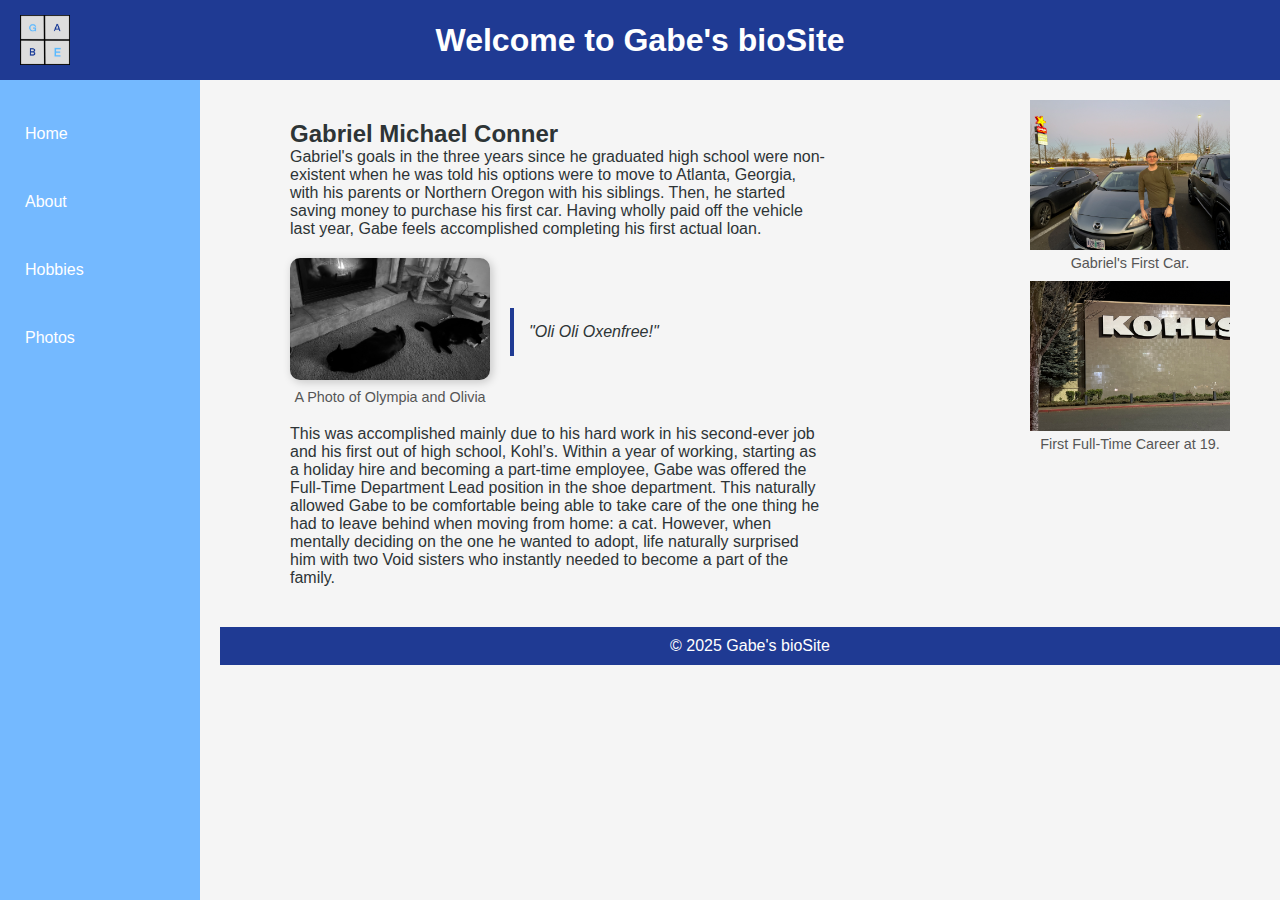
<file: index.html>
<!-- Kyle Marlia-Conner -->
<!-- 02/09/2025 -->
<!-- Assignment 7.2 -->

<!DOCTYPE html>
<html lang="en">

<head>
  <meta charset="UTF-8">
  <meta name="viewport" content="width=device-width, initial-scale=1.0">
  <title>Gabe's bioSite</title>
  <link rel="stylesheet" href="styles.css">
</head>

<body>
  <header>
    <img src="images/Logo/Logo.jpg" alt="Logo" class="logo">
    <h1>Welcome to Gabe's bioSite</h1>
  </header>
  <nav>
    <ul>
      <li><a href="index.html">Home</a></li>
      <li><a href="about.html">About</a></li>
      <li><a href="hobbies.html">Hobbies</a></li>
      <li><a href="photos.html">Photos</a></li>
    </ul>
  </nav>
  <div class="content-container">
    <main>
      <h2>Gabriel Michael Conner</h2>
      <p>
        Gabriel's goals in the three years since he graduated high school were non-existent when he was told his options were to move to Atlanta, Georgia, with his parents or Northern Oregon with his siblings. Then, he started saving money to purchase his first car. Having wholly paid off the vehicle last year, Gabe feels accomplished completing his first actual loan. 
      </p>

      <section class="quote-section">
        <figure>
          <img src="images/Achievements/GabeCats.jpg" alt="A Photo of Olympia and Olivia" class="quote-image">
          <figcaption>A Photo of Olympia and Olivia</figcaption>
        </figure>
        <blockquote class="quote-text">
          "Oli Oli Oxenfree!"
        </blockquote>
      </section>
  
      <p>
        This was accomplished mainly due to his hard work in his second-ever job and his first out of high school, Kohl’s. Within a year of working, starting as a holiday hire and becoming a part-time employee, Gabe was offered the Full-Time Department Lead position in the shoe department. This naturally allowed Gabe to be comfortable being able to take care of the one thing he had to leave behind when moving from home: a cat. However, when mentally deciding on the one he wanted to adopt, life naturally surprised him with two Void sisters who instantly needed to become a part of the family.
      </p>
    </main>
    <aside class="side-images">
      <figure>
        <img src="images/Achievements/GabeCar.jpg" alt="Gabriel's First Car.">
        <figcaption>Gabriel's First Car.</figcaption>
      </figure>
      <figure>
        <img src="images/Achievements/GabeJob.jpg" alt="First Full-Time Career at 19.">
        <figcaption>First Full-Time Career at 19.</figcaption>
      </figure>
    </aside>
  </div>
  <footer>
    <p>&copy; 2025 Gabe's bioSite</p>
  </footer>
</body>

</html>
</file>
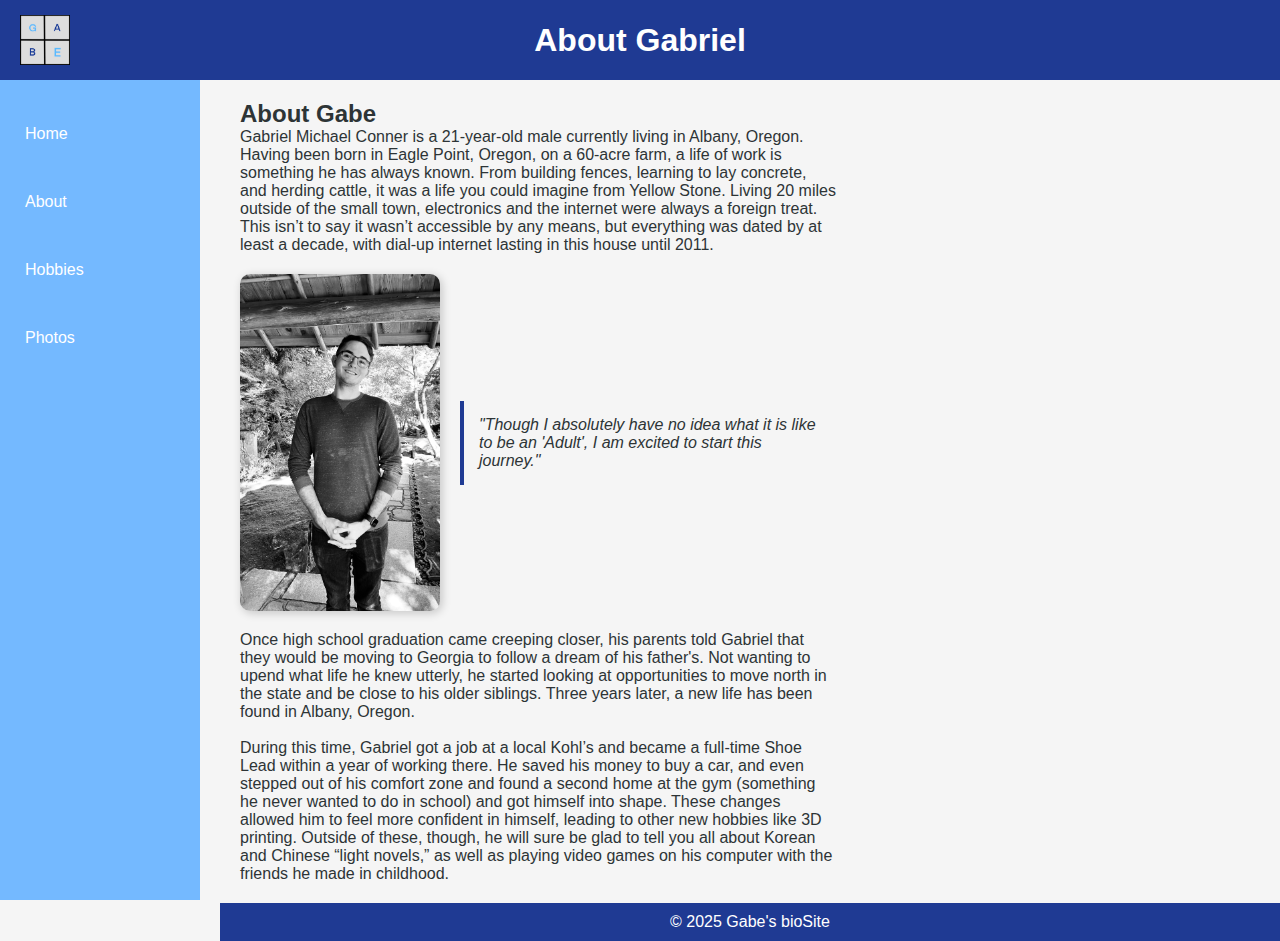
<file: about.html>
<!-- Kyle Marlia-Conner -->
<!-- 02/09/2025 -->
<!-- Assignment 7.2 -->

<!DOCTYPE html>
<html lang="en">

<head>
    <meta charset="UTF-8">
    <meta name="viewport" content="width=device-width, initial-scale=1.0">
    <title>Gabe's bioSite</title>
    <link rel="stylesheet" href="styles.css">
</head>

<body>
    <header>
        <img src="images/Logo/Logo.jpg" alt="Logo" class="logo">
        <h1>About Gabriel</h1>
    </header>
    <nav>
        <ul>
            <li><a href="index.html">Home</a></li>
            <li><a href="about.html">About</a></li>
            <li><a href="hobbies.html">Hobbies</a></li>
            <li><a href="photos.html">Photos</a></li>
        </ul>
    </nav>
    <main>
        <h2>About Gabe</h2>
        <p>Gabriel Michael Conner is a 21-year-old male currently living in Albany, Oregon. Having been born in Eagle Point, Oregon, on a 60-acre farm, a life of work is something he has always known. From building fences, learning to lay concrete, and herding cattle, it was a life you could imagine from Yellow Stone. Living 20 miles outside of the small town, electronics and the internet were always a foreign treat. This isn’t to say it wasn’t accessible by any means, but everything was dated by at least a decade, with dial-up internet lasting in this house until 2011.</p>
        <div class="quote-section">
            <img src="images/Portrait/GabePortrait.jpg" alt="Descriptive Alt Text" class="quote-image">
            <blockquote class="quote-text">
                "Though I absolutely have no idea what it is like to be an 'Adult', I am excited to start this journey."
            </blockquote>
        </div>    
        <p>Once high school graduation came creeping closer, his parents told Gabriel that they would be moving to Georgia to follow a dream of his father's. Not wanting to upend what life he knew utterly, he started looking at opportunities to move north in the state and be close to his older siblings. Three years later, a new life has been found in Albany, Oregon.</p>
        <br>
        <p>During this time, Gabriel got a job at a local Kohl’s and became a full-time Shoe Lead within a year of working there. He saved his money to buy a car, and even stepped out of his comfort zone and found a second home at the gym (something he never wanted to do in school) and got himself into shape. These changes allowed him to feel more confident in himself, leading to other new hobbies like 3D printing. Outside of these, though, he will sure be glad to tell you all about Korean and Chinese “light novels,” as well as playing video games on his computer with the friends he made in childhood. </p>
    </main>
    <footer>
        <p>&copy; 2025 Gabe's bioSite</p>
    </footer>
</body>

</html>
</file>
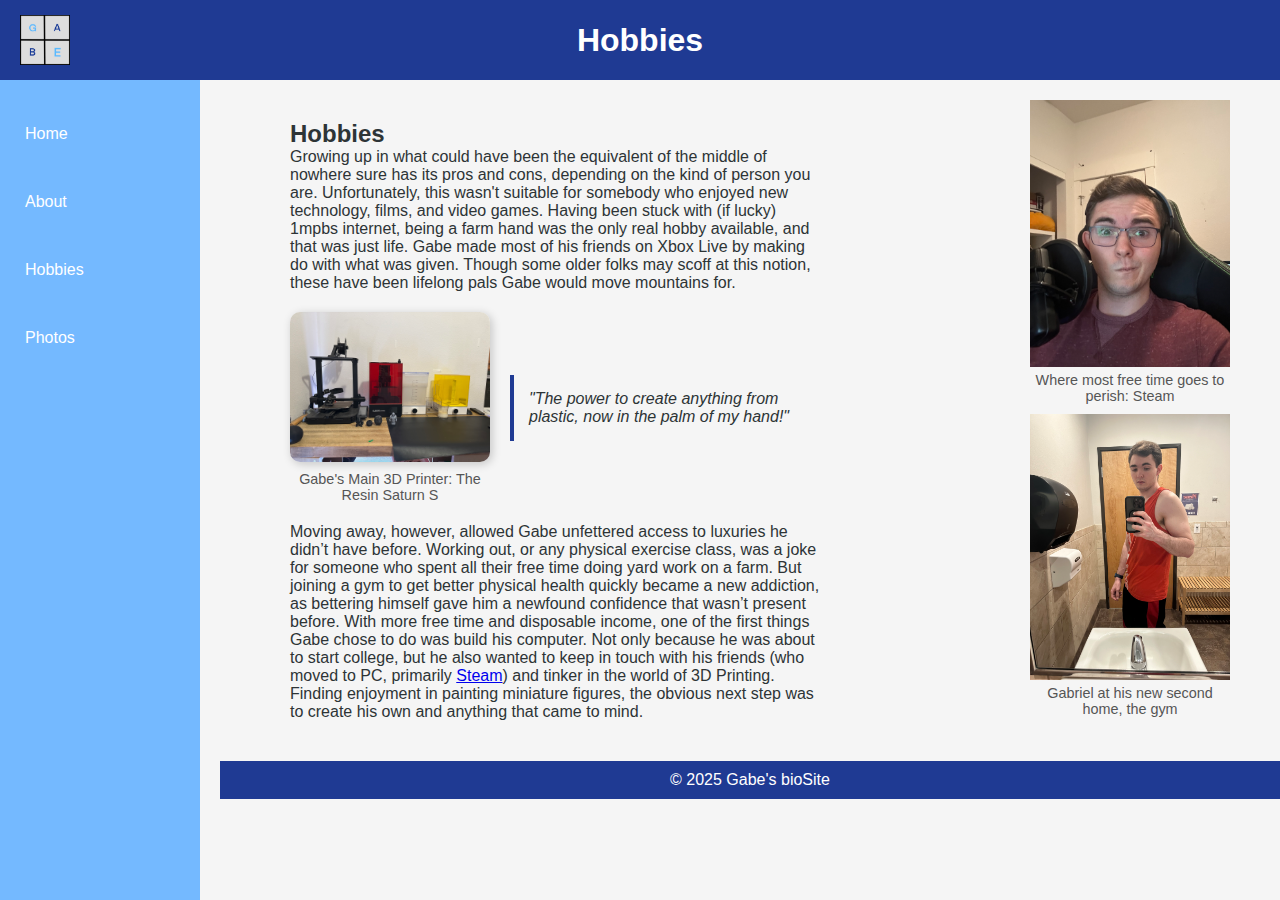
<file: hobbies.html>
<!-- Kyle Marlia-Conner -->
<!-- 02/09/2025 -->
<!-- Assignment 7.2 -->

<!DOCTYPE html>
<html lang="en">

<head>
  <meta charset="UTF-8">
  <meta name="viewport" content="width=device-width, initial-scale=1.0">
  <title>Gabe's bioSite - Hobbies</title>
  <link rel="stylesheet" href="styles.css">
</head>

<body>
  <header>
    <img src="images/Logo/Logo.jpg" alt="Logo" class="logo">
    <h1>Hobbies</h1>
  </header>
  <nav>
    <ul>
      <li><a href="index.html">Home</a></li>
      <li><a href="about.html">About</a></li>
      <li><a href="hobbies.html">Hobbies</a></li>
      <li><a href="photos.html">Photos</a></li>
    </ul>
  </nav>
  <div class="content-container">
    <main>
      <h2>Hobbies</h2>
      <p>
        Growing up in what could have been the equivalent of the middle of nowhere sure has its pros and cons, depending on the kind of person you are. Unfortunately, this wasn't suitable for somebody who enjoyed new technology, films, and video games. Having been stuck with (if lucky) 1mpbs internet, being a farm hand was the only real hobby available, and that was just life. Gabe made most of his friends on Xbox Live by making do with what was given. Though some older folks may scoff at this notion, these have been lifelong pals Gabe would move mountains for.
      </p>

      <div class="quote-section">
        <figure>
          <img src="images/Hobbies/Gabe3D.jpg" alt="Gabe's Main 3D Printer: The Resin Saturn S" class="quote-image">
          <figcaption>Gabe's Main 3D Printer: The Resin Saturn S</figcaption>
        </figure>
        <blockquote class="quote-text">
          "The power to create anything from plastic, now in the palm of my hand!"
        </blockquote>
    </div>

      <p>
        Moving away, however, allowed Gabe unfettered access to luxuries he didn’t have before. Working out, or any physical exercise class, was a joke for someone who spent all their free time doing yard work on a farm. But joining a gym to get better physical health quickly became a new addiction, as bettering himself gave him a newfound confidence that wasn’t present before. With more free time and disposable income, one of the first things Gabe chose to do was build his computer. Not only because he was about to start college, but he also wanted to keep in touch with his friends (who moved to PC, primarily  <a href="https://steamcommunity.com/profiles/76561198265331198/" target="_blank">Steam</a>) and tinker in the world of 3D Printing. Finding enjoyment in painting miniature figures, the obvious next step was to create his own and anything that came to mind.
      </p>
    </main>

    <aside class="side-images">
      <figure>
        <img src="images/Hobbies/GabePC.jpg" alt="Where most free time goes to perish: Steam">
        <figcaption>Where most free time goes to perish: Steam</figcaption>
      </figure>
      <figure>
        <img src="images/Hobbies/GabeGym.jpg" alt="Gabriel at his new second home, the gym">
        <figcaption>Gabriel at his new second home, the gym</figcaption>
      </figure>
    </aside>
  </div>
  <footer>
    <p>&copy; 2025 Gabe's bioSite</p>
  </footer>
</body>

</html>
</file>
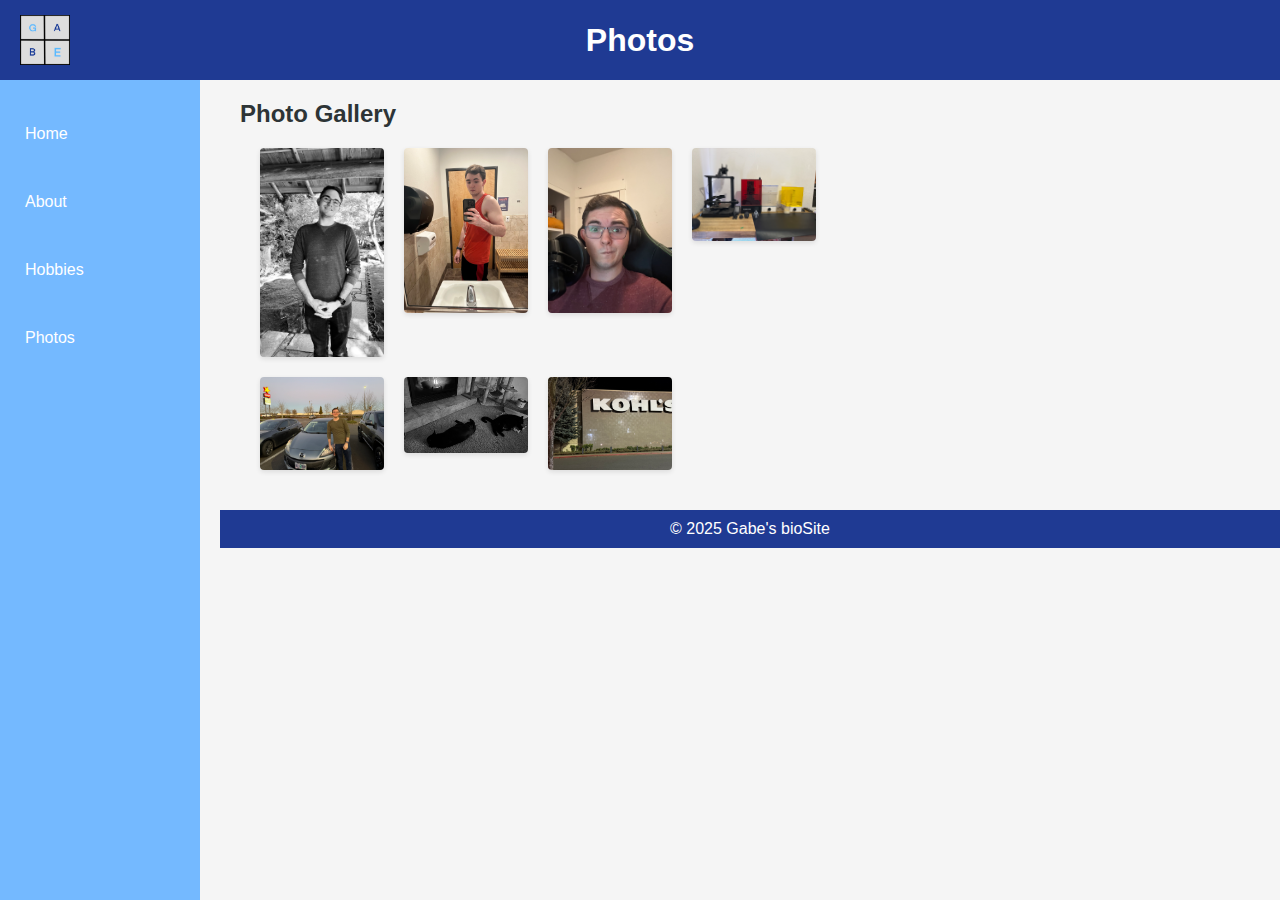
<file: photos.html>
<!-- Kyle Marlia-Conner -->
<!-- 02/09/2025 -->
<!-- Assignment 7.2 -->

<!DOCTYPE html>
<html lang="en">

<head>
    <meta charset="UTF-8">
    <meta name="viewport" content="width=device-width, initial-scale=1.0">
    <title>Photos - Gabe's bioSite</title>
    <link rel="stylesheet" href="styles.css">
</head>

<body>
    <header>
        <img src="images/Logo/Logo.jpg" alt="Logo" class="logo">  
        <h1>Photos</h1>
    </header>
    <nav>
        <ul>
            <li><a href="index.html">Home</a></li>
            <li><a href="about.html">About</a></li>
            <li><a href="hobbies.html">Hobbies</a></li>
            <li><a href="photos.html">Photos</a></li>
        </ul>
    </nav>
    <main>
        <h2>Photo Gallery</h2>
        <section class="gallery">
            <img src="images/Portrait/GabePortrait.jpg" alt="Portrait of Gabriel">
            <img src="images/Hobbies/GabeGym.jpg" alt="Gabriel at his new second home, the gym">
            <img src="images/Hobbies/GabePC.jpg" alt="Where most free time goes to perish">
            <img src="images/Hobbies/Gabe3D.jpg" alt="Gabe's Main 3D Printer: The Resin Saturn S">
            <img src="images/Achievements/GabeCar.jpg" alt="Gabe's first car!">
            <img src="images/Achievements/GabeCats.jpg" alt="The two voids of Gabes life">
            <img src="images/Achievements/GabeJob.jpg" alt="First Full-Time job!">
        </section>
    </main>
    <footer>
        <p>&copy; 2025 Gabe's bioSite</p>
    </footer>
</body>

</html>
</file>
<file: styles.css>
/* Kyle Marlia-Conner */
/* 02/09/2025 */
/* Assignment 7.2 */

* {
    margin: 0;
    padding: 0;
    box-sizing: border-box;
}

body {
    font-family: 'Open Sans', sans-serif;
    background-color: #F5F5F5;
    color: #2D3436;
    margin: 0;
    margin-left: 220px;
    margin-top: 80px;
    padding: 0;
}

header {
    background-color: #1F3A93;
    color: white;
    width: 100%;
    padding: 20px;
    display: flex;
    align-items: center;
    justify-content: center;
    position: fixed;
    top: 0;
    left: 0;
    height: 80px;
    z-index: 1000;
}

header h1 {
    margin: 0;
    text-align: center;
    flex-grow: 1;
}

.logo {
    position: absolute;
    left: 20px;
    height: 50px;
}

nav {
    position: fixed;
    left: 0;
    top: 80px;
    width: 200px;
    height: calc(100% - 80px);
    background-color: #74B9FF;
    padding-top: 20px;
}

nav ul {
    list-style: none;
    padding: 0;
    margin: 0;
}

nav ul li {
    display: block;
    padding: 15px;
}

nav ul li a {
    text-decoration: none;
    color: white;
    display: block;
    padding: 10px;
}

.content-container {
    display: flex;
    justify-content: space-between;
    align-items: flex-start;
    max-width: 1000px;
    margin: auto;
    padding: 20px;
    gap: 20px;
}

main {
    flex: 1;
    max-width: 60%;
    padding: 20px;
}

.quote-section {
    display: flex;
    align-items: center;
    gap: 20px;
    margin: 20px 0;
}

.quote-image {
    width: 200px;
    height: auto;
    border-radius: 10px;
    box-shadow: 2px 2px 10px rgba(0, 0, 0, 0.2);
}

.quote-text {
    font-style: italic;
    background-color: #f5f5f5;
    padding: 15px;
    border-left: 4px solid #1F3A93;
    max-width: 500px;
}

.side-images {
    flex-shrink: 0;
    width: 200px;
    display: flex;
    flex-direction: column;
    gap: 10px;
}

.side-images img {
    width: 100%;
    height: auto;
    display: block;
}

.gallery {
    display: grid;
    grid-template-columns: repeat(auto-fit, minmax(100px, 1fr));
    gap: 20px;
    padding: 20px;
}
  
.gallery img {
    width: 100%;
    height: auto;
    display: block;
    border-radius: 4px;
    box-shadow: 0 2px 5px rgba(0,0,0,0.1);
}

figure {
    margin: 0;
    text-align: center;
}
  
figcaption {
    margin-top: 5px;
    font-size: 0.9em;
    color: #555;
}

footer {
    text-align: center;
    padding: 10px;
    background-color: #1F3A93;
    color: white;
}
</file>
